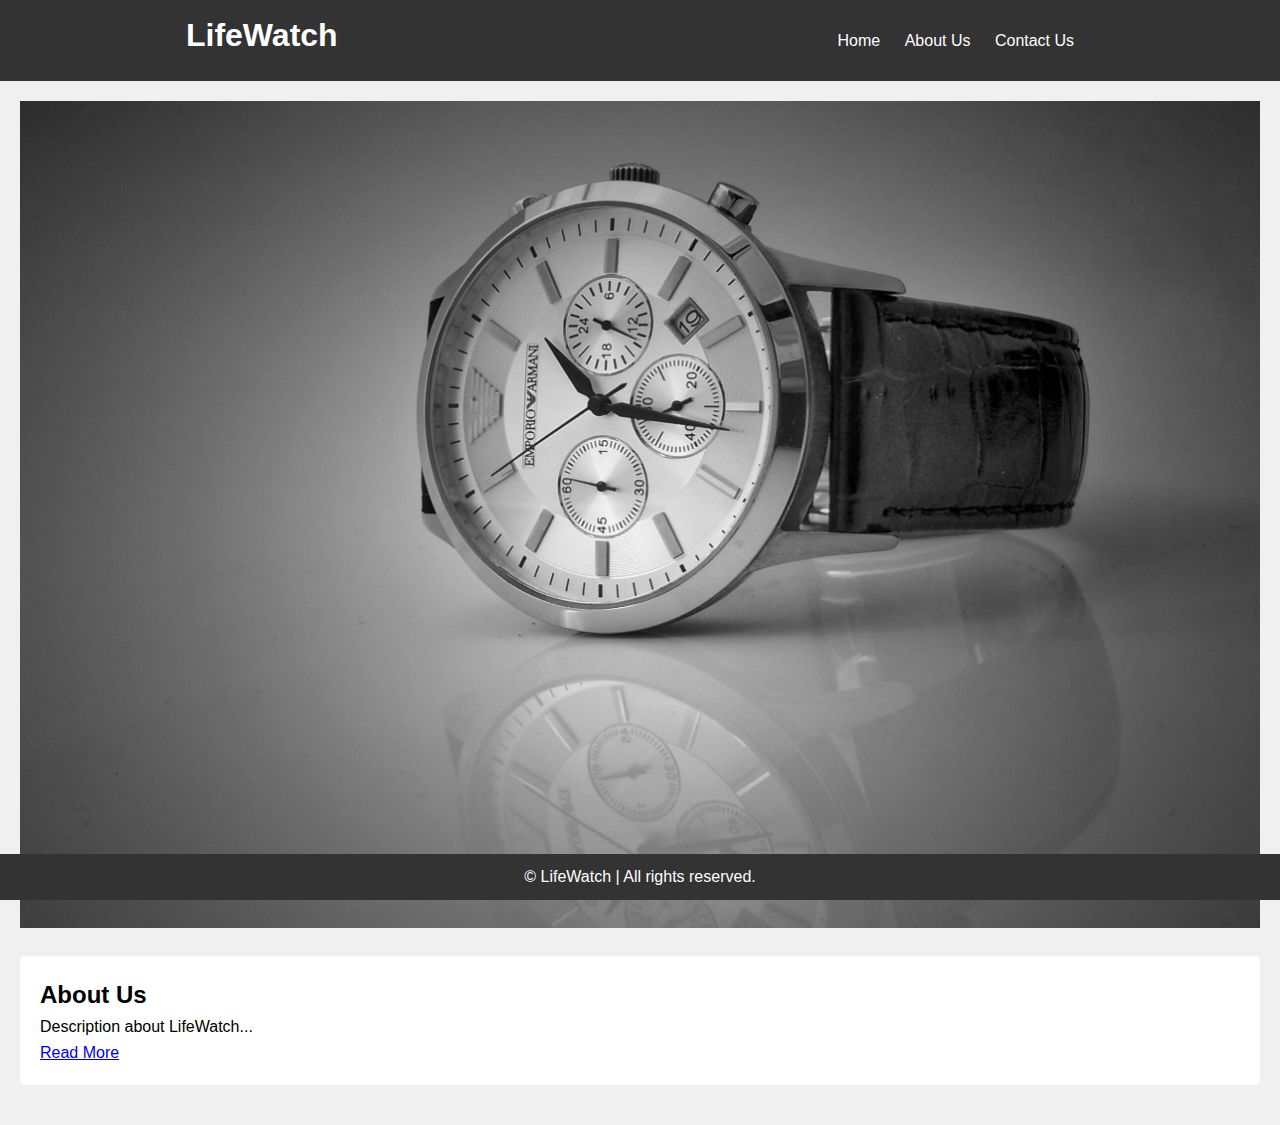
<file: index.html>
<!DOCTYPE html>
<html lang="en">
<head>
    <meta charset="UTF-8">
    <meta name="viewport" content="width=device-width, initial-scale=1.0">
    <title>LifeWatch</title>
    <link rel="stylesheet" href="style.css">
</head>
<body>
    <header>
        <div class="logo">
            <h1>LifeWatch</h1>
        </div>
        <nav>
            <ul>
                <li><a href="index.html">Home</a></li>
                <li><a href="about.html">About Us</a></li>
                <li><a href="contact.html">Contact Us</a></li>
            </ul>
        </nav>
    </header>

    <main>
        <section class="main-image">
            <img src="image/pexels-jatin-anand-33853-125779.jpg" alt="Main Image">
        </section>

        <section class="about-us">
            <h2>About Us</h2>
            <p>Description about LifeWatch...</p>
            <a href="about.html" class="read-more">Read More</a>
        </section>
    </main>

    <footer>
        <p>&copy; LifeWatch | All rights reserved.</p>
    </footer>
</body>
</html>
</file>
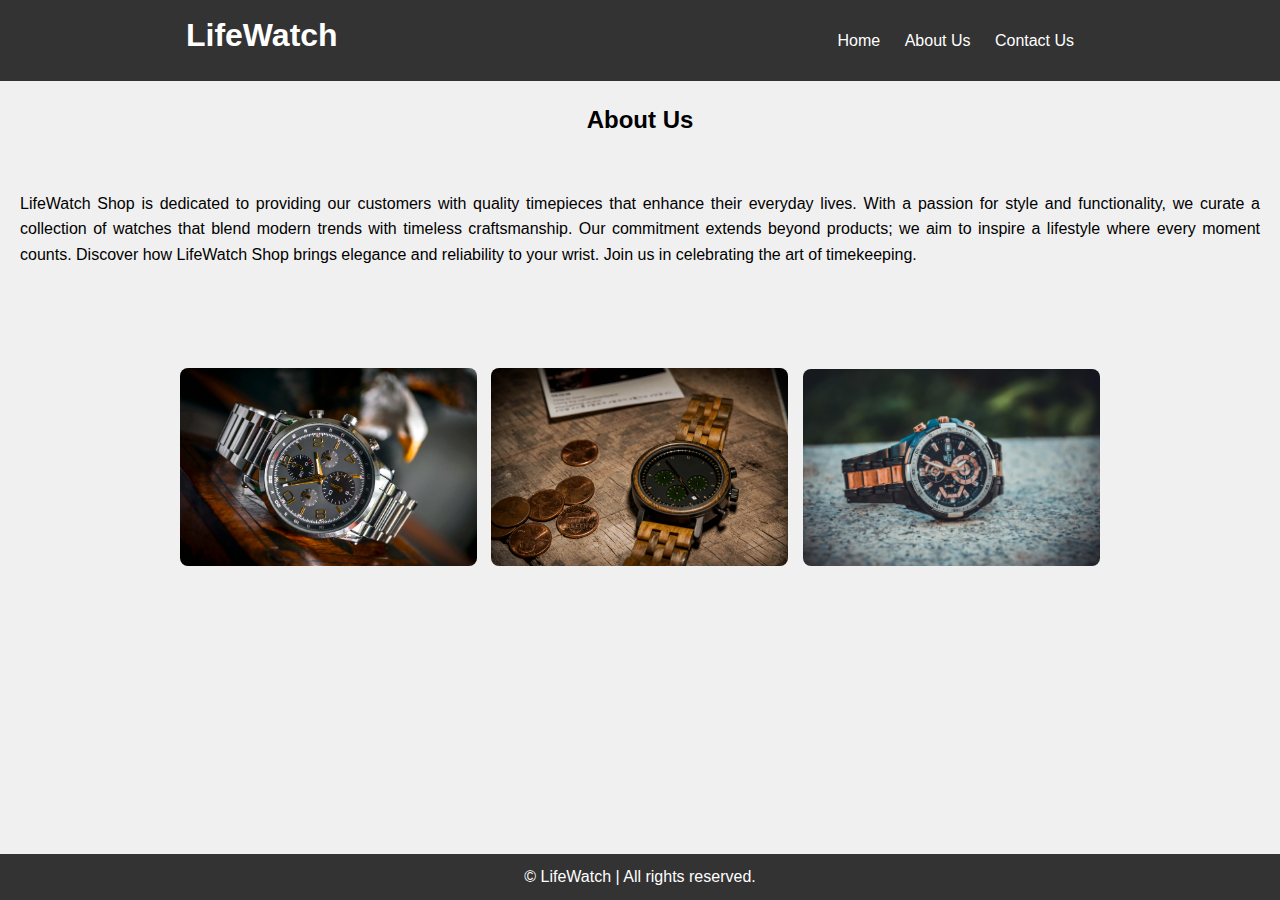
<file: about.html>
<!DOCTYPE html>
<html lang="en">
<head>
    <meta charset="UTF-8">
    <meta name="viewport" content="width=device-width, initial-scale=1.0">
    <title>About Us</title>
    <link rel="stylesheet" href="style.css">
    <style>
        .about-description h2{
            justify-content: space-between;
        }
    </style>
</head>
<body>
    <header>
        <div class="logo">
            <h1>LifeWatch</h1>
        </div>
        <nav>
            <ul>
                <li><a href="index.html">Home</a></li>
                <li><a href="about.html">About Us</a></li>
                <li><a href="contact.html">Contact Us</a></li>
            </ul>
        </nav>
    </header>

    <main>
        <section class="about-description">
           <center><h2>About Us</h2></center><br><br>
            <p>LifeWatch Shop is dedicated to providing our customers with quality timepieces that enhance their everyday lives. With a passion for style and functionality, we curate a collection of watches that blend modern trends with timeless craftsmanship. Our commitment extends beyond products; we aim to inspire a lifestyle where every moment counts. Discover how LifeWatch Shop brings elegance and reliability to your wrist. Join us in celebrating the art of timekeeping.</p>
            <div class="img">
                <img src="image/pexels-ferarcosn-190819.jpg" alt="About Image">
                <img src="image/pexels-marco-cueva-177643714-11164723.jpg" alt="About Image">
                <img src="image/pexels-joey-nguy-n-1056657-2113994.jpg" alt="About Image">
            </div>
        </section>
    </main>

    <footer>
        <p>&copy; LifeWatch | All rights reserved.</p>
    </footer>
</body>
</html>
</file>
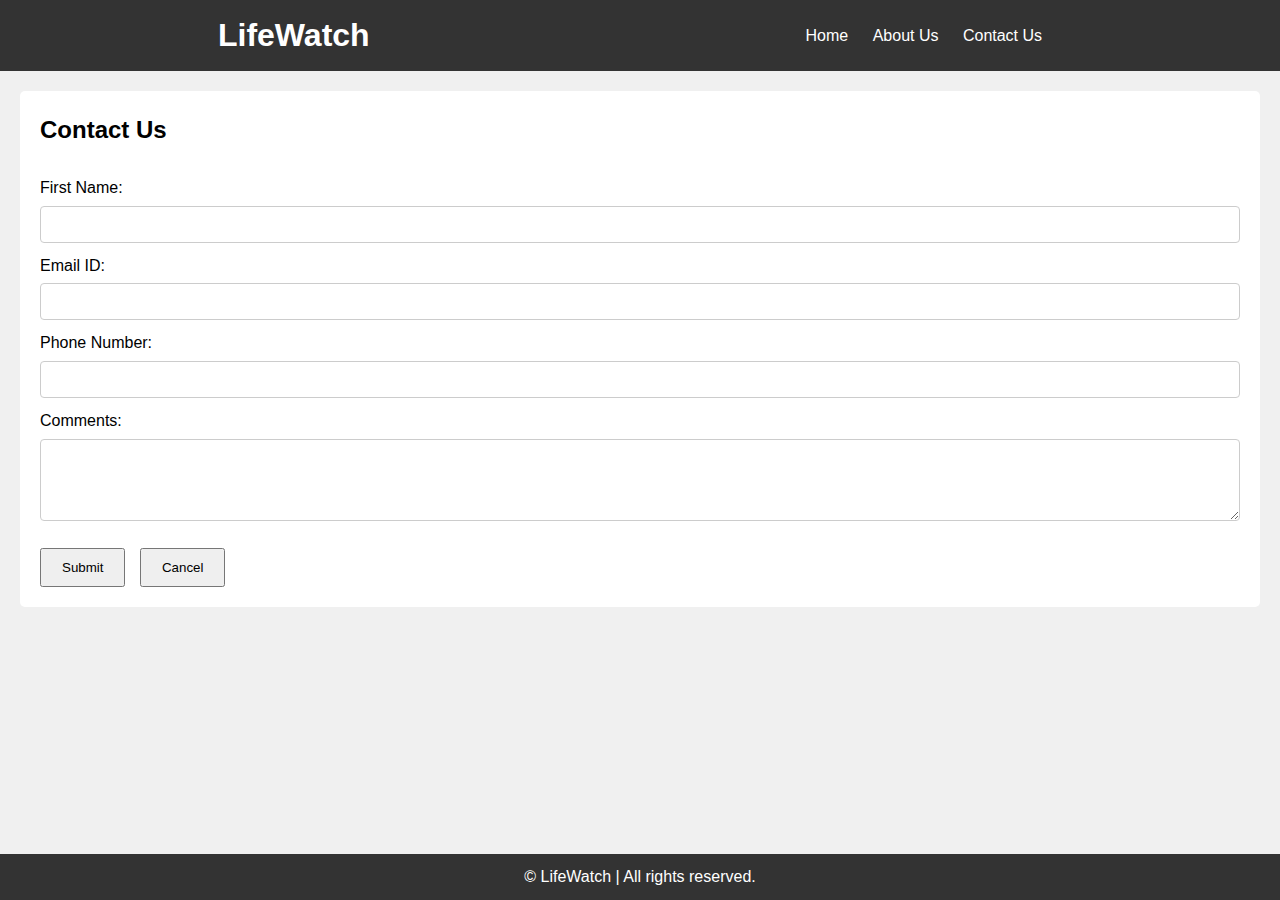
<file: contact.html>
<!DOCTYPE html>
<html lang="en">
<head>
    <meta charset="UTF-8">
    <meta name="viewport" content="width=device-width, initial-scale=1.0">
    <title>Contact Us</title>
    <link rel="stylesheet" href="style.css">
</head>
<body>
    <header>
        <div>
            <h1>LifeWatch</h1>
        </div>
        <nav>
            <ul>
                <li><a href="index.html">Home</a></li>
                <li><a href="about.html">About Us</a></li>
                <li><a href="contact.html">Contact Us</a></li>
            </ul>
        </nav>
    </header>

    <main>
        <div class="contact-form">
            <h2>Contact Us</h2><br>
            <form>
                <label for="firstname">First Name:</label>
                <input type="text" id="firstname" name="firstname" required>

                <label for="email">Email ID:</label>
                <input type="email" id="email" name="email" required>

                <label for="phone">Phone Number:</label>
                <input type="tel" id="phone" name="phone" required>

                <label for="comments">Comments:</label>
                <textarea id="comments" name="comments" rows="4" required></textarea>

                <div class="button-group">
                    <button type="submit">Submit</button>
                    <button type="button">Cancel</button>
                </div>
            </form>
        </div>
    </main>

    <footer>
        <p>&copy; LifeWatch | All rights reserved.</p>
    </footer>
</body>
</html>
</file>
<file: style.css>
* {
    margin: 0;
    padding: 0;
    box-sizing: border-box;
    font-family: Arial;
}

body {
    font-family: Arial, sans-serif;
    line-height: 1.6;
    background-color: #f0f0f0;
}

header {
    background-color: #333;
    color:white;
    padding: 10px 0;
    text-align: center;
    display: flex;
    justify-content: space-around;
    align-items: center;
}

header .logo {
    margin-bottom: 10px;
    margin-right: 10%;
}

nav ul {
    list-style-type: none;
}

nav ul li {
    display: inline;
    margin-right: 20px;
}

nav ul li a {
    color:white;
    text-decoration: none;
}

main {
    padding: 20px;
}

.main-image img {
    width: 100%;
    max-width: 100%;
    height: auto;
    border-radius: ;
    margin-bottom: 20px;
}
.about-description h2{
    align-items: center;
}

.about-us {
    background-color: #fff;
    padding: 20px;
    margin-bottom: 20px;
    border-radius: 5px;
    align-items: center;
}
.about-description p{
    text-align: justify;
}
.about-description img {
    width: 30%;
    height: 30%;
    margin-bottom: 10px;
    margin-left: 10px;
    border-radius: 8px;
}
.about-description .img {
    margin: 100px;
    margin-left: 150px;
}
footer {
    background-color: #333;
    color: #fff;
    text-align: center;
    padding: 10px 0;
    position: fixed;
    bottom: 0;
    width: 100%;
}
.contact-form {
    background-color: #fff;
    padding: 20px;
    margin-bottom: 20px;
    border-radius: 5px;
}

.contact-form label {
    display: block;
    margin-bottom: 5px;
}

.contact-form input[type="text"],
.contact-form input[type="email"],
.contact-form input[type="tel"],
.contact-form textarea {
    width: 100%;
    padding: 10px;
    margin-bottom: 10px;
    border: 1px solid #ccc;
    border-radius: 4px;
    box-sizing: border-box;
}

.button-group {
    margin-top: 10px;
}

.button-group button {
    padding: 10px 20px;
    margin-right: 10px;
    cursor: pointer;
}
input:hover{
    background-color: aqua;
}
textarea:hover{
    background-color: aqua;
}
.button-group 
button:hover{
    background-color: red;
}
</file>
